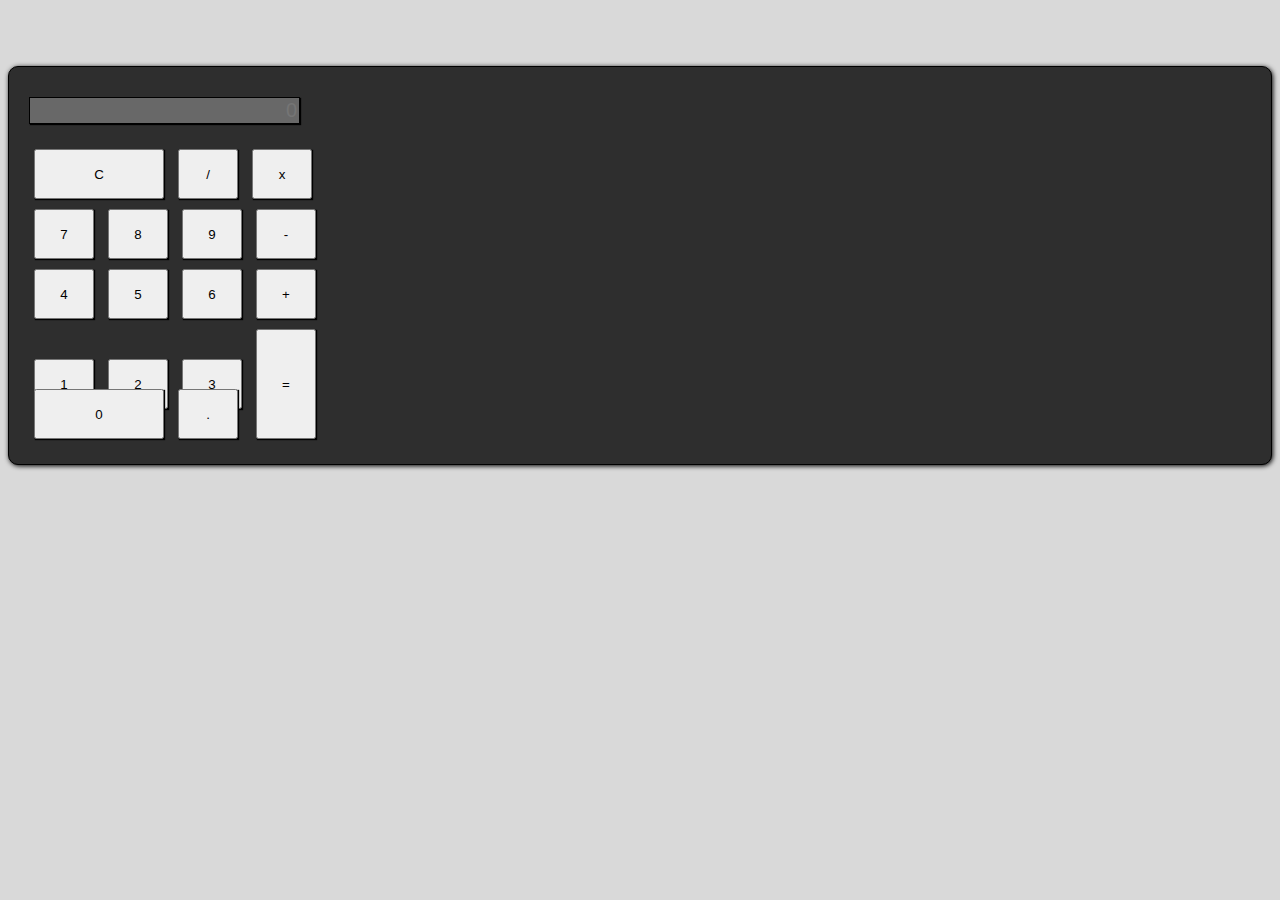
<file: app1-calculadora/index.html>
<html>
	<head>
		<title>Calculadora</title>

		<!-- Latest compiled and minified CSS -->
		<link rel="stylesheet" href="https://maxcdn.bootstrapcdn.com/bootstrap/4.0.0-beta.2/css/bootstrap.min.css" integrity="sha384-PsH8R72JQ3SOdhVi3uxftmaW6Vc51MKb0q5P2rRUpPvrszuE4W1povHYgTpBfshb" crossorigin="anonymous">

    <style>
      .calculadora {
        margin-top: 40px;
        border: solid 1px #000;
        padding: 20px;
        background-color: #2E2E2E;
        border-radius: 10px;
        box-shadow: 1px 1px 5px #000;
      }

      .btn {
        width: 60px;
        height: 50px;
        margin: 5px;
        box-shadow: 1px 1px 1px #000;
      }

      .clear {
        width: 130px;
      }

      .enter {
        height: 110px;
      }

      .zero {
        width: 130px;
      }

      .resultado {
        text-align: right;
        font-size: 20px;
        margin-top: 10px;
        margin-bottom: 20px;
        border: solid 1px #000;
        box-shadow: 1px 1px 1px #000;
      }

    </style>
	</head>

  <body style="background: #D9D9D9">

    <div class="container">
      <div class="row">
        <div class="col d-flex justify-content-center">
          <br />

          <div class="calculadora">
            <input id="resultado" type="text" class="form-control resultado" placeholder="0" disabled="disabled" />
            
            <div class="row">
              <button onclick="calcular('acao','c')" type="button" class="btn btn-dark btn-lg clear font-weight-light">C</button>
              <button onclick="calcular('acao','/')" type="button" class="btn btn-dark btn-lg font-weight-light">/</button>
              <button onclick="calcular('acao','*')" type="button" class="btn btn-dark btn-lg font-weight-light">x</button>
            </div>

            <div class="row">
              <button onclick="calcular('valor',7)" type="button" class="btn btn-dark btn-lg font-weight-light">7</button>
              <button onclick="calcular('valor',8)" type="button" class="btn btn-dark btn-lg font-weight-light">8</button>
              <button onclick="calcular('valor',9)" type="button" class="btn btn-dark btn-lg font-weight-light">9</button>
              <button onclick="calcular('acao','-')" type="button" class="btn btn-dark btn-lg font-weight-light">-</button>
            </div>
            
            <div class="row">
              <button onclick="calcular('valor',4)" type="button" class="btn btn-dark btn-lg font-weight-light">4</button>
              <button onclick="calcular('valor',5)" type="button" class="btn btn-dark btn-lg font-weight-light">5</button>
              <button onclick="calcular('valor',6)" type="button" class="btn btn-dark btn-lg font-weight-light">6</button>
              <button onclick="calcular('acao','+')" type="button" class="btn btn-dark btn-lg font-weight-light">+</button>
            </div>

            <div class="row">
              <button onclick="calcular('valor',1)" type="button" class="btn btn-dark btn-lg font-weight-light">1</button>
              <button onclick="calcular('valor',2)" type="button" class="btn btn-dark btn-lg font-weight-light">2</button>
              <button onclick="calcular('valor',3)" type="button" class="btn btn-dark btn-lg font-weight-light">3</button>
              <button onclick="calcular('acao','=')" type="button" class="btn btn-dark btn-lg enter">=</button>
            </div>

            <div class="row" style="margin-top: -60px">
              <button onclick="calcular('valor,'c')" type="button" class="btn btn-dark zero btn-lg font-weight-light">0</button>
              <button onclick="calcular('acao','.')" type="button" class="btn btn-dark btn-lg font-weight-light">.</button>
            </div>

          </div>
        </div>
      </div>
    </div>

    <script>
    	function calcular(tipo, valor) {
    		if (tipo === 'acao') {

    			//Clear
    			if (valor === c) {
    				document.getElementById('resultado').value = ''
    			}

    			//Soma, subtração, multiplicação, divisão e ponto
    			if (valor === '+' || valor === '-' || valor === '*' || valor === '/' valor === '.') {
    				document.getElementById('resultado').value += valor
    			}

    			//Igual
    			if (valor === '=') {
    				var valor_campo = eval(document.getElementById('resultado').value) //usamos o eval para que ele interprete as strings como uma operação, realizando assim a operação selecionada.
    				document.getElementById('resultado').value = valor_campo
    			}

    		  //Valor apresentado na tela da calculadora
    		} else if (tipo === 'valor') {

    			var valor_campo = document.getElementById('resultado').value //para que o campo atribua o valor digitado nele.

    			document.getElementById('resultado').value += valor
    			//+= quer dizer que o valor_campo será o valor numérico digitado e que ele irá concatenar os demais números que o usuário digitar caso ele não clique no clear.
    		}
    	} 
    </script>  
  </body>	

</html>
</file>
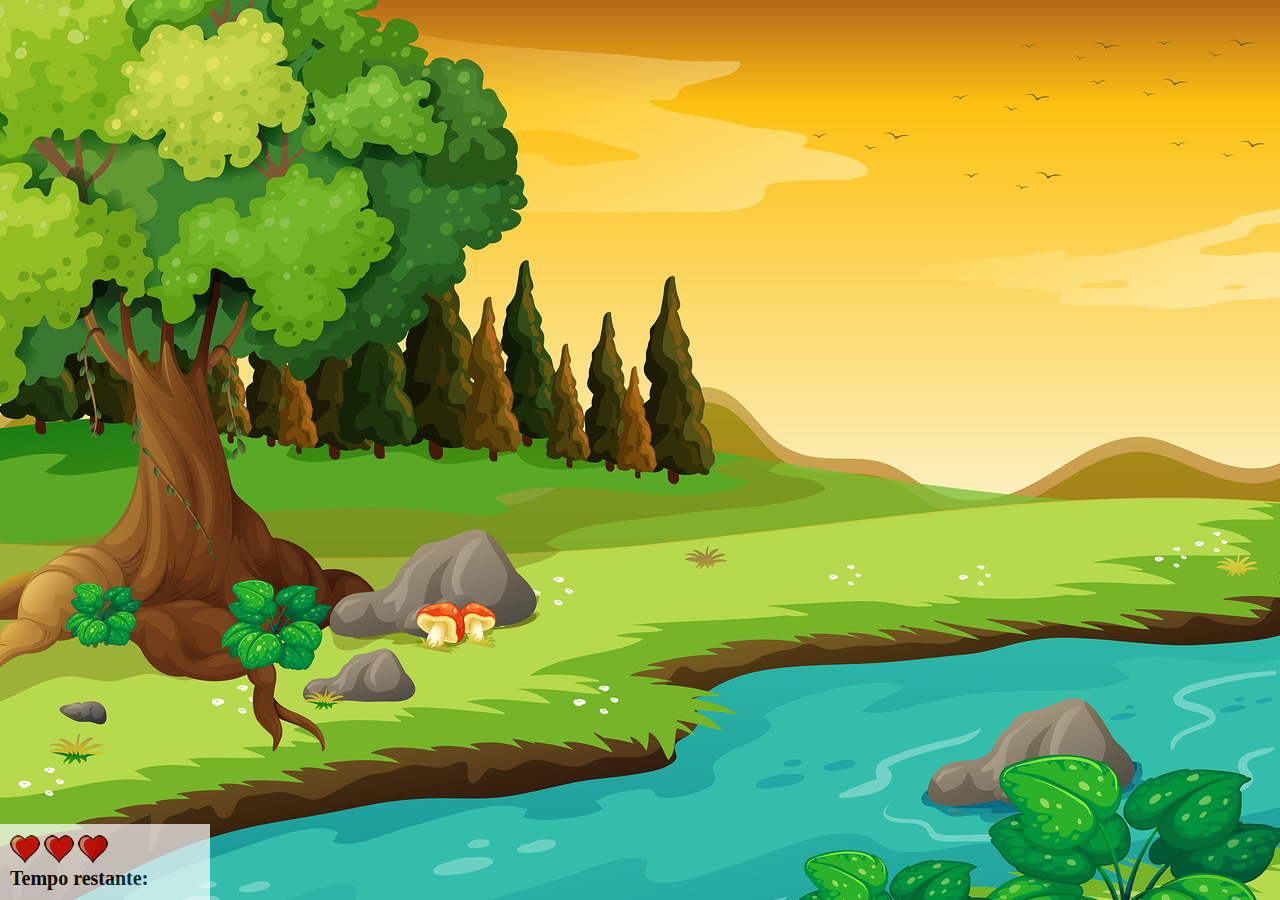
<file: App-mata-mosca/app2-mata_mosca.html>
<!DOCTYPE html>
<html>
  <head>
    <title>Mata Mosca</title>
    <meta charset="utf-8">
    <link rel="stylesheet" type="text/css" href="estilo.css">

    <!--Inclusão do Java Script diretamento no código
    <script></script>-->
    <!----------------------ou------------------------->

    <!--Inclusão do Java Script a partir de um arquivo-->
    <script src="jogo.js"></script>
    <!------------------------------------------------->
  </head>
  <body onresize="ajustaTamanho()">

    <!--PAINEL-->
    <div class="painel">
      <!--VIDAS-->
      <div class="vidas">
        <img id="v1" src="../App-mata-mosca/imagens/coracao_cheio.png">
        <img id="v2" src="../App-mata-mosca/imagens/coracao_cheio.png">
        <img id="v3" src="../App-mata-mosca/imagens/coracao_cheio.png">
      </div>
    <!--------------------------------->

      <!--TEMPO-->
      <div class="cronometro">
        Tempo restante: <span id="cronometro"></span><!--ao criamos o id cronometro, podemos incluir aqui no documento a função realizada no java para que haja o decréscimo do tempo com o passar do tempo.-->
      </div>
    <!--------------------------------->
    </div>

    
    <script>
      //adicionamos o possicaoRandomica() dentro do set interval o que significa que acada período de tempo toda aquela função será reproduzida novamente.
      //A var criaMosca serve para que quando a pessoa atingir a vitória o setInterval pare de produzir moscas.
      var criaMosca = setInterval(function(){ 
        posicaoRandomica()
      }, tempoMosca)
    </script>
  </body>
</html>
</file>
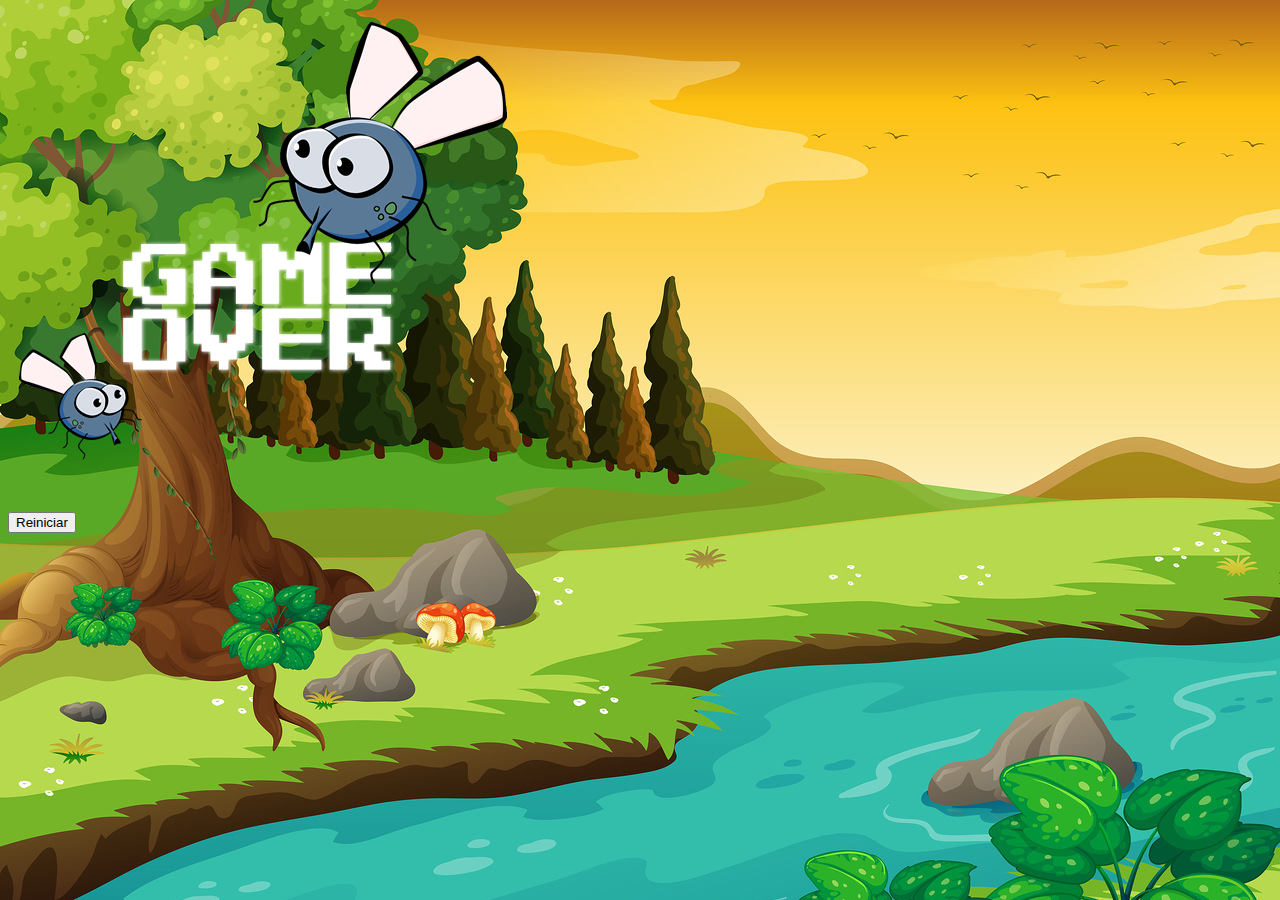
<file: App-mata-mosca/game_over.html>
<!DOCTYPE html>
<html>
	<head>
		<title>Mata Mosca</title>
		<meta charset="utf-8">

		<!-- Bootstrap CSS -->
	    <link rel="stylesheet" href="https://stackpath.bootstrapcdn.com/bootstrap/4.1.3/css/bootstrap.min.css" integrity="sha384-MCw98/SFnGE8fJT3GXwEOngsV7Zt27NXFoaoApmYm81iuXoPkFOJwJ8ERdknLPMO" crossorigin="anonymous">

	    <link rel="stylesheet" type="text/css" href="estilo.css">
	</head>
	<body>

		<div class="container">
			<!--ESCRITO GAME OVER-->
			<div class="row">
				<div class="col">
					<div class="d-flex justify-content-center">
						<img src="../App-mata-mosca/imagens/game_over.png">
					</div>
				</div>
			</div>
		<!------------------------------------------------------>
			<!--BOTÃO REINICIAR-->
			<div class="row">
				<div class="col">
					<div class="d-flex justify-content-center">
						<button type="button" class="btn btn-dark btn-lg" onclick="window.location.href = 'tela_inicial.html' ">Reiniciar</button>
					</div>
				</div>
			</div>
		<!------------------------------------------------------>

		</div>

	</body>
</html>
</file>
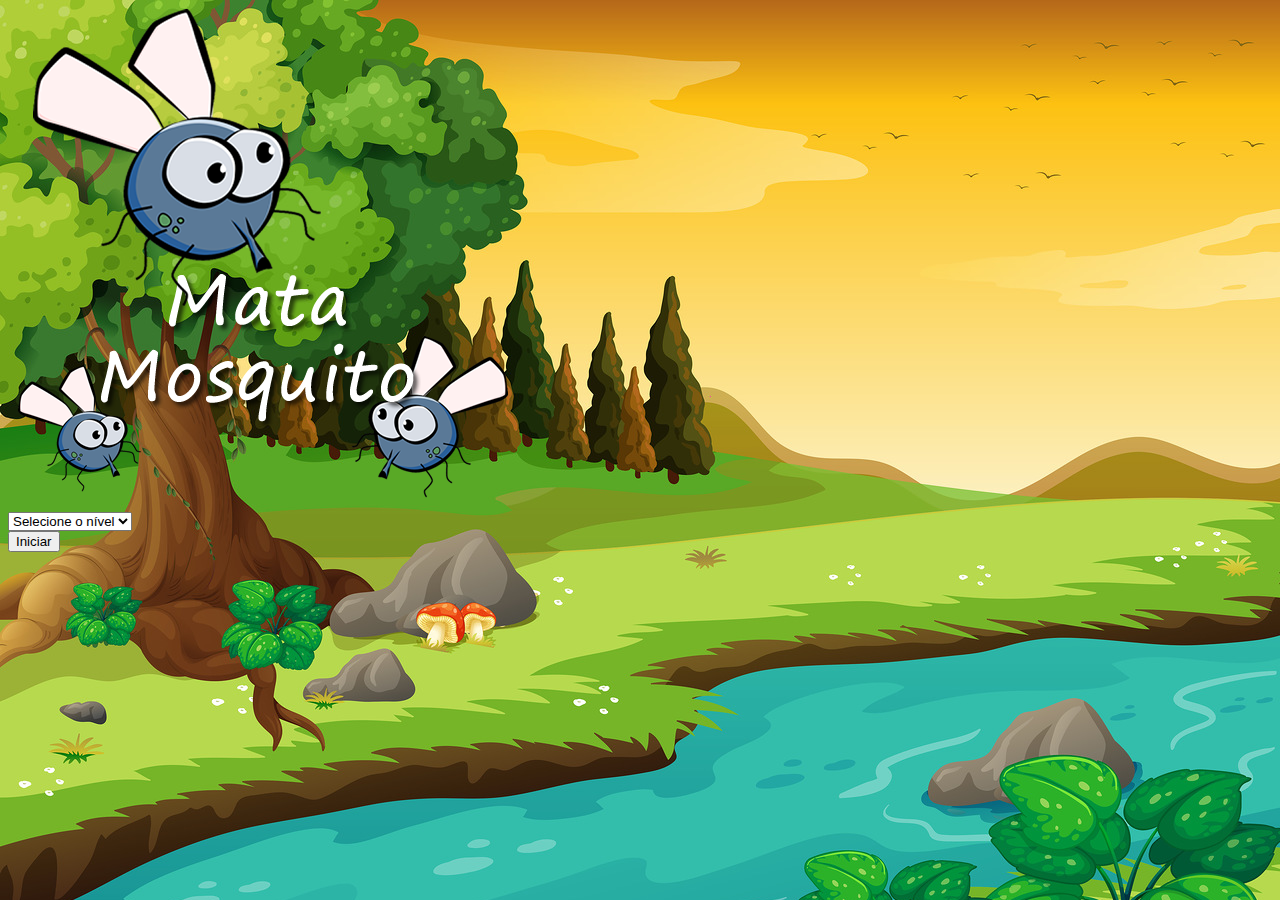
<file: App-mata-mosca/tela_inicial.html>
<!DOCTYPE html>
<html>
	<head>
		<title>Mata Mosca</title>
		<meta charset="utf-8">

		<!-- Bootstrap CSS -->
		    <link rel="stylesheet" href="https://stackpath.bootstrapcdn.com/bootstrap/4.1.3/css/bootstrap.min.css" integrity="sha384-MCw98/SFnGE8fJT3GXwEOngsV7Zt27NXFoaoApmYm81iuXoPkFOJwJ8ERdknLPMO" crossorigin="anonymous">

		    <link rel="stylesheet" type="text/css" href="estilo.css">

		    <!--Inclusão do Java Script diretamento no código-->
		    <script>

			//Iniciar Jogo
				function iniciarJogo(){
					var nivel = document.getElementById('nivel').value

					if (nivel === '') {
						alert('Selecione um nível meu matador de moscas!!')
						return false
					}

					window.location.href = "app2-mata_mosca.html?" + nivel
				}
		    </script>
	    <!----------------------ou------------------------->

	    <!--Inclusão do Java Script a partir de um arquivo-->
	    <!---script src="jogo.js"></script>-->
	    <!------------------------------------------------->
	</head>
	<body>
		<div class="container">
			<!--ESCRITO VITORIA-->
			<div class="row">
				<div class="col">
					<div class="d-flex justify-content-center">
						<img src="../App-mata-mosca/imagens/game.png">
					</div>
				</div>
			</div>
			<!------------------------------------------------------>
			<!--BOTÃO NÍVEL-->
			<div class="row">
				<div class="col">
					<div class="d-flex justify-content-center">
						<div class="mb-2">
							<select id="nivel" class="form-control">
								<option value="">Selecione o nível</option>
								<option value="normal">Normal</option>
								<option value="dificil">Difícil</option>
								<option value="baygon">Modo Baygon</option>
							</select>
						</div>
					</div>
				</div>
			</div>
			<!------------------------------------------------------>

			<!--BOTÃO REINICIAR-->
			<div class="row">
				<div class="col">
					<div class="d-flex justify-content-center">
						<button type="button" class="btn btn-danger btn-lg" onclick="iniciarJogo()">Iniciar</button>
					</div>
				</div>
			</div>
			<!------------------------------------------------------>
		</div>

	</body>
</html>
</file>
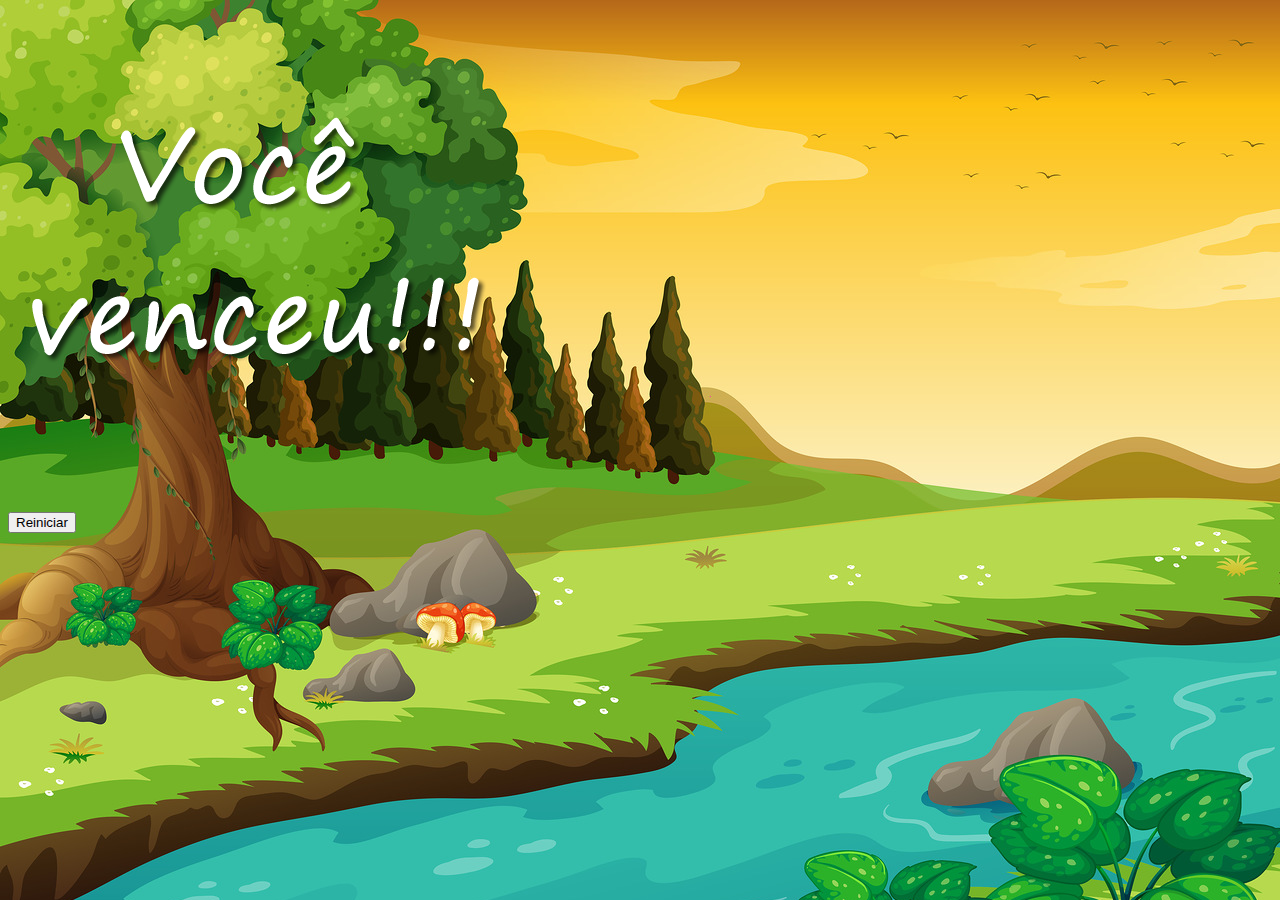
<file: App-mata-mosca/vitoria.html>
<!DOCTYPE html>
<html>
	<head>
		<title>Mata Mosca</title>
		<meta charset="utf-8">

		<!-- Bootstrap CSS -->
		    <link rel="stylesheet" href="https://stackpath.bootstrapcdn.com/bootstrap/4.1.3/css/bootstrap.min.css" integrity="sha384-MCw98/SFnGE8fJT3GXwEOngsV7Zt27NXFoaoApmYm81iuXoPkFOJwJ8ERdknLPMO" crossorigin="anonymous">

		    <link rel="stylesheet" type="text/css" href="estilo.css">
	</head>
	<body>
		<div class="container">
				<!--ESCRITO VITORIA-->
				<div class="row">
					<div class="col">
						<div class="d-flex justify-content-center">
							<img src="../App-mata-mosca/imagens/vitoria.png">
						</div>
					</div>
				</div>
			<!------------------------------------------------------>
				<!--BOTÃO REINICIAR-->
				<div class="row">
					<div class="col">
						<div class="d-flex justify-content-center">
							<button type="button" class="btn btn-dark btn-lg" onclick="window.location.href = 'tela_inicial.html' ">Reiniciar</button>
						</div>
					</div>
				</div>
			<!------------------------------------------------------>

			</div>
	</body>
</html>
</file>
<file: App-mata-mosca/estilo.css>
/*Estilo do fundo*/
body {
	background-image: url(../App-mata-mosca/imagens/bg.jpg);
	background-repeat: no-repeat;
	background-size: cover;
}
/*----------------------*/

/*Estilo Mosquito*/
.mosca1{
	width: 50px;
	height: 50px;
}

.mosca2{
	width: 70px;
	height: 70px;
}

.mosca3{
	width: 90px;
	height: 90px;
}

.ladoA{
	transform: scaleX(1);
}

.ladoB{
	transform: scaleX(-1);
}
/*----------------------*/

/*Estilo Painel*/
.painel{
	position: absolute;
	width: 190px;
	padding: 10px;
	left: 0px;
	bottom: 0px;
	border-top: solid 1px #fff;
	background-color: #fff;
	opacity: 0.7;
}

.vidas{
	float: left;
}

.cronometro{
	float: left;
	font-size: 20px;
	font-weight: bold;

}
/*----------------------*/

/*Substituição do cursor*/
html{
	cursor: url(../App-mata-mosca/imagens/mata_mosca.png) 30 30, auto;
}
/*----------------------*/
</file>
